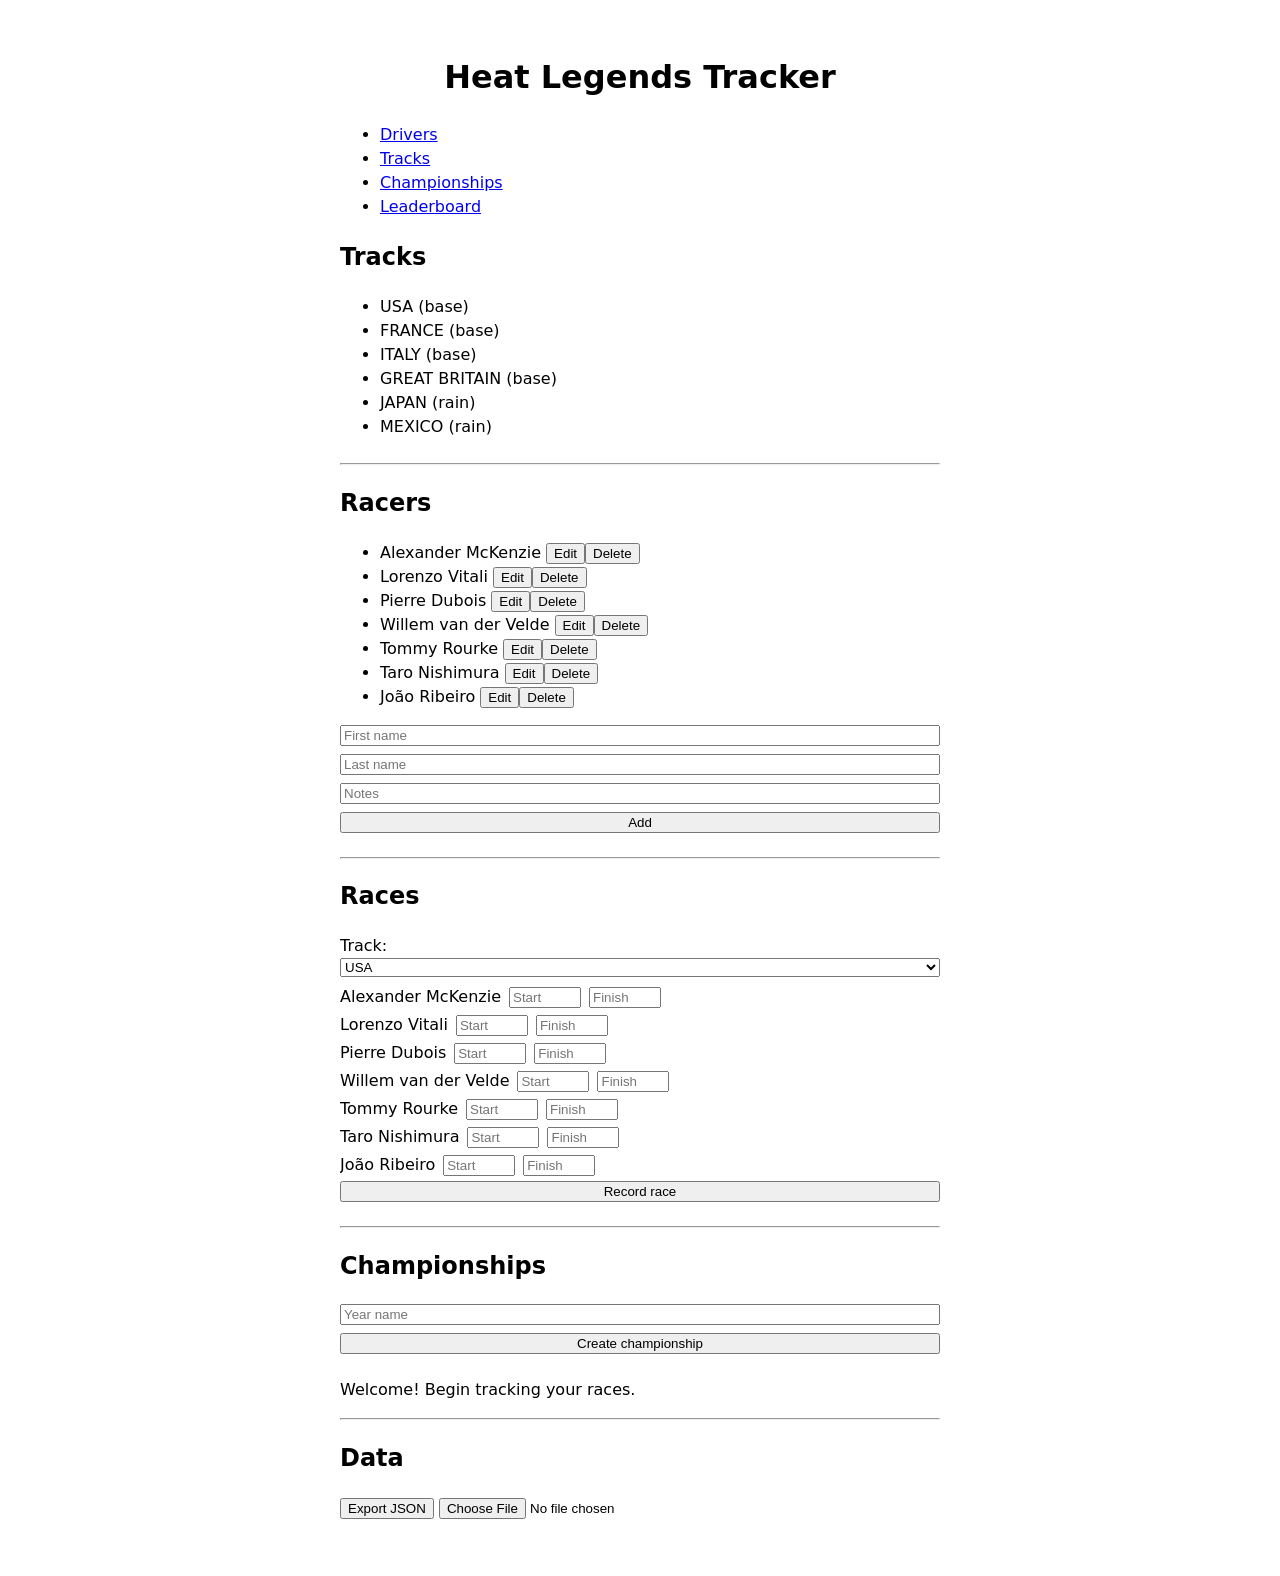
<file: index.html>
<!DOCTYPE html>
<html lang="en">
<head>
    <meta charset="utf-8">
    <meta name="viewport" content="width=device-width, initial-scale=1">
    <title>Heat Legends Tracker</title>
    <link rel="stylesheet" href="styles.css">
</head>
<body>
    <header>
        <h1>Heat Legends Tracker</h1>
    </header>
    <main>
        <nav id="home-nav">
            <ul>
                <li><a href="drivers.html">Drivers</a></li>
                <li><a href="index.html#tracks">Tracks</a></li>
                <li><a href="index.html#championships">Championships</a></li>
                <li><a href="leaderboard.html">Leaderboard</a></li>
            </ul>
        </nav>

        <section id="tracks">
            <h2>Tracks</h2>
            <ul id="track-list"></ul>
            <!-- tracks are hardcoded in code; editing is not exposed in UI -->
        </section>
        <hr>
        <section id="racers">
            <h2>Racers</h2>
            <ul id="racer-list"></ul>
            <form id="racer-form" onsubmit="return false;">
                <input type="text" id="racer-first" placeholder="First name" required>
                <input type="text" id="racer-last" placeholder="Last name" required>
                <input type="text" id="racer-notes" placeholder="Notes">
                <button id="racer-add-btn" type="button">Add</button>
            </form>
        </section>
        <hr>
        <section id="races">
            <h2>Races</h2>
            <form id="race-form" onsubmit="return false;">
                <label for="race-track">Track:</label>
                <select id="race-track"></select>
                <div id="race-positions"></div>
                <button id="race-add-btn" type="button">Record race</button>
            </form>
            <ul id="race-list"></ul>
        </section>
        <hr>
        <section id="championships">
            <h2>Championships</h2>
            <form id="year-form" onsubmit="return false;">
                <input type="text" id="year-name" placeholder="Year name" required>
                <div id="year-races"></div>
                <button id="year-add-btn" type="button">Create championship</button>
            </form>
            <ul id="year-list"></ul>
        </section>
        <p>Welcome! Begin tracking your races.</p>
        <hr>
        <section id="data">
            <h2>Data</h2>
            <button id="export-btn" type="button">Export JSON</button>
            <input type="file" id="import-file" accept="application/json">
        </section>
    </main>
    <script type="module" src="app.js" defer></script>
</body>
</html>
</file>
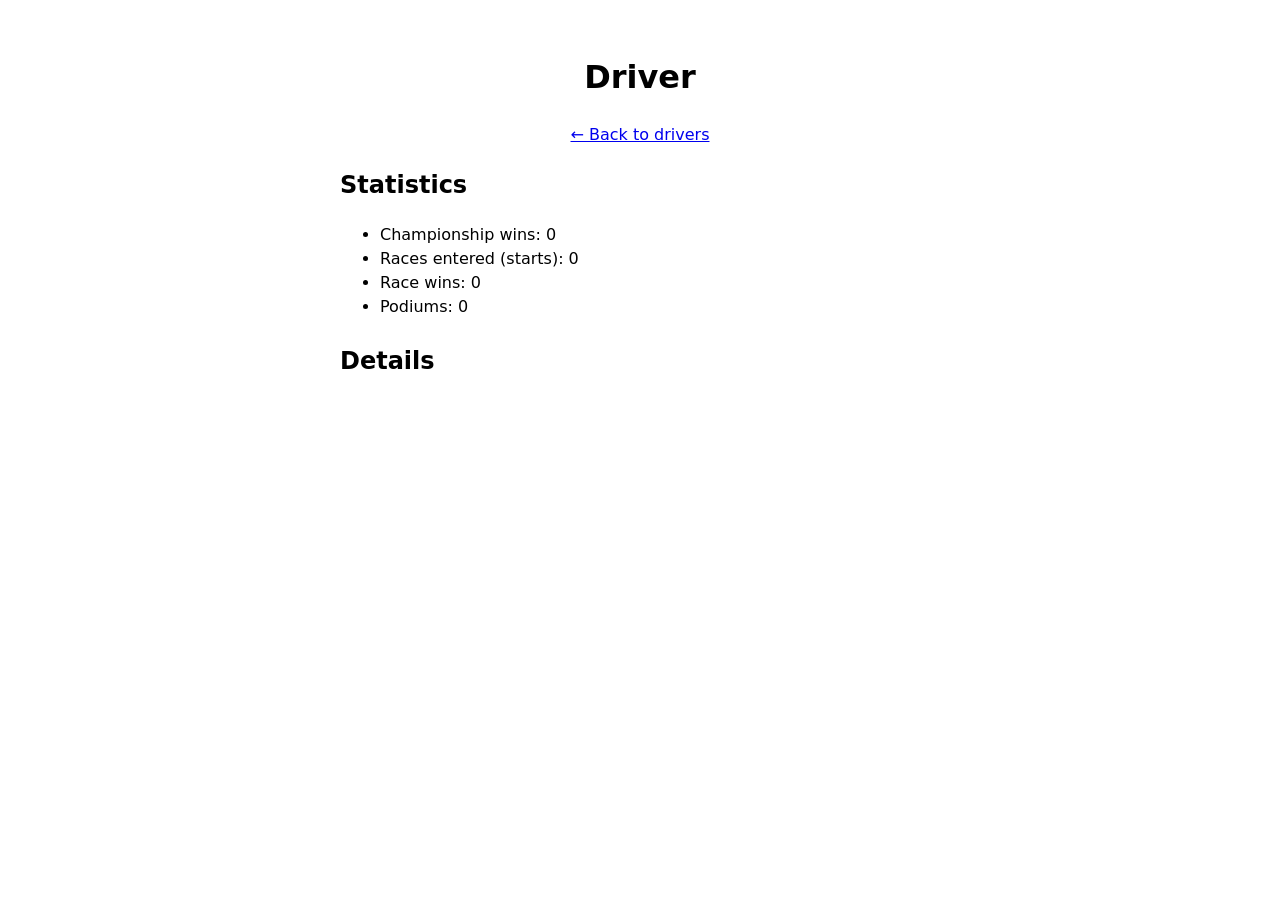
<file: driver-detail.html>
<!DOCTYPE html>
<html lang="en">
<head>
    <meta charset="utf-8">
    <meta name="viewport" content="width=device-width, initial-scale=1">
    <title>Driver Details - Heat Legends Tracker</title>
    <link rel="stylesheet" href="styles.css">
</head>
<body>
    <header>
        <h1 id="driver-name">Driver</h1>
        <p><a href="drivers.html">&larr; Back to drivers</a></p>
    </header>
    <main>
        <section id="stats">
            <h2>Statistics</h2>
            <ul>
                <li>Championship wins: <span id="stat-championships">0</span></li>
                <li>Races entered (starts): <span id="stat-starts">0</span></li>
                <li>Race wins: <span id="stat-wins">0</span></li>
                <li>Podiums: <span id="stat-podiums">0</span></li>
            </ul>
        </section>
        <section id="bio">
            <h2>Details</h2>
            <p id="driver-country"></p>
            <p id="driver-notes"></p>
        </section>
    </main>
    <script type="module" src="driver-detail.js" defer></script>
</body>
</html>
</file>
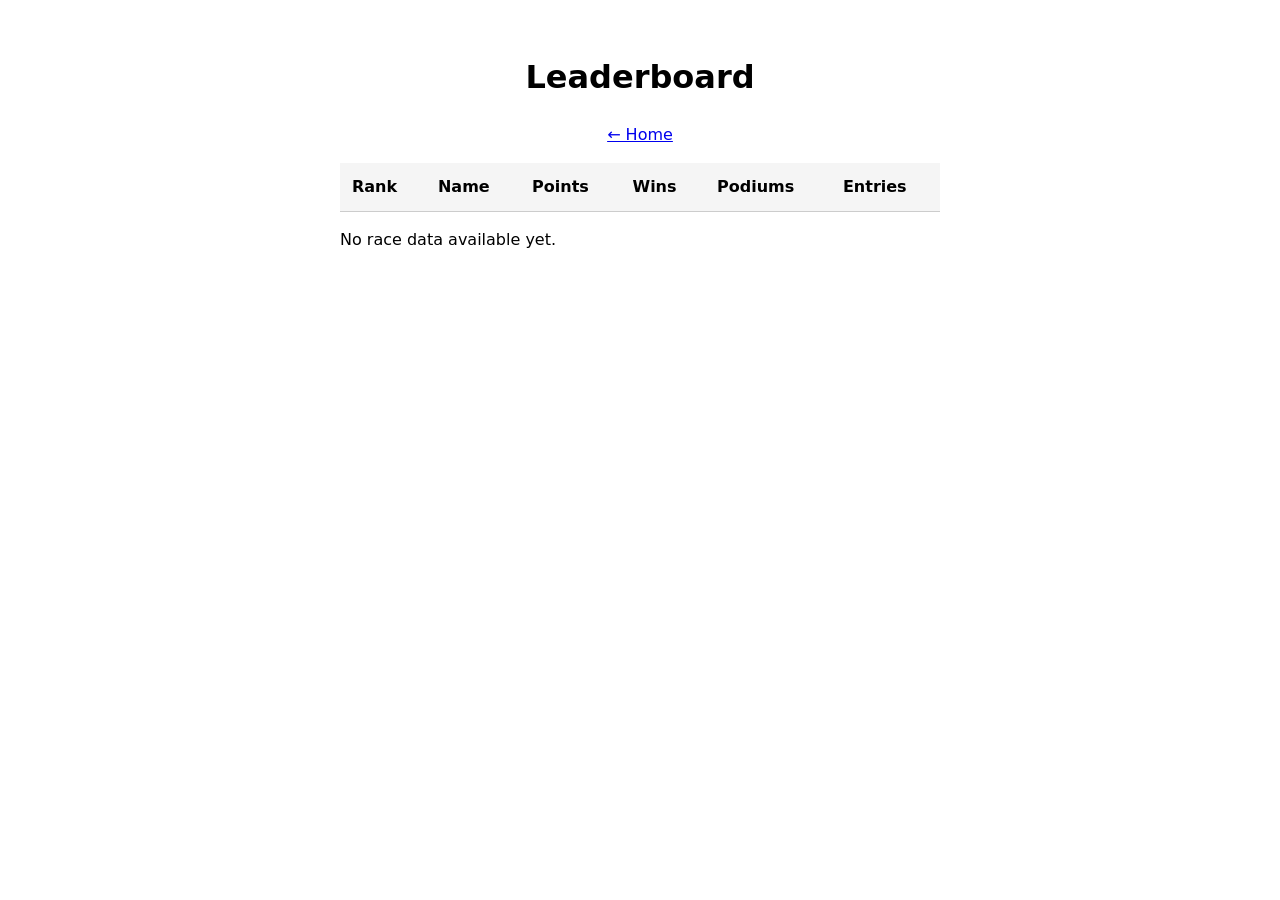
<file: leaderboard.html>
<!DOCTYPE html>
<html lang="en">
<head>
    <meta charset="utf-8">
    <meta name="viewport" content="width=device-width, initial-scale=1">
    <title>Leaderboard - Heat Legends Tracker</title>
    <link rel="stylesheet" href="styles.css">
</head>
<body>
    <header>
        <h1>Leaderboard</h1>
        <p><a href="index.html">&larr; Home</a></p>
    </header>
    <main>
        <table id="leaderboard-table">
            <thead>
                <tr>
                    <th>Rank</th>
                    <th>Name</th>
                    <th>Points</th>
                    <th>Wins</th>
                    <th>Podiums</th>
                    <th>Entries</th>
                </tr>
            </thead>
            <tbody id="leaderboard-body">
            </tbody>
        </table>
        <p id="no-races" style="display:none;">No race data available yet.</p>
    </main>
    <script type="module" src="leaderboard.js" defer></script>
</body>
</html>
</file>
<file: styles.css>
/* Mobile-first base styles */
body {
    margin: 0;
    font-family: system-ui, sans-serif;
    line-height: 1.5;
    padding: 1rem;
}
header {
    text-align: center;
    margin-bottom: 1rem;
}
main {
    max-width: 600px;
    margin: 0 auto;
}

section {
    margin-bottom: 1.5rem;
}

/* make forms stack nicely */
form input[type=text],
form select,
form button {
    display: block;
    width: 100%;
    box-sizing: border-box;
    margin-bottom: 0.5rem;
}

form input[type=number] {
    width: 4rem;
}

#race-positions {
    overflow-x: auto;
}

#year-races .year-row {
    display: flex;
    align-items: center;
    flex-wrap: wrap;
    gap: 0.5rem;
}

#year-races .year-row label {
    flex: 1;
    white-space: nowrap;
}
@media (min-width: 600px) {
    body {
        padding: 2rem;
    }
}

.race-row {
    display: flex;
    gap: 0.5rem;
    align-items: center;
    margin-bottom: 0.25rem;
}
.race-row input {
    width: 4rem;
}

/* drivers page styles */
#driver-list {
    display: flex;
    flex-direction: column;
    gap: 1rem;
    max-height: calc(100vh - 6rem); /* allow scrolling within main area */
    overflow-y: auto;
    padding: 0;
    list-style: none;
}

.driver-card {
    display: flex;
    align-items: center;
    width: 100%;
    /* remove extra padding per request */
    padding: 0;
    border: 1px solid #ccc;
    border-radius: 4px;
    text-decoration: none;
    color: inherit;
    min-height: 170px; /* increased by ~50px */
    position: relative;
}


.driver-card img {
    /* image should occupy roughly two thirds of the card width (double previous) */
    width: 66.666%;
    height: 100%;
    object-fit: cover;
    /* semicircle on the left edge now that the image is on the left */
    border-top-left-radius: 0;
    border-bottom-left-radius: 0;
    border-top-right-radius: 0;
    border-bottom-right-radius: 0;
    /* default order (image first) so it appears on the left side */
    /* add some spacing between image and text */
    margin-right: 1rem;
}

.driver-card .name {
    flex: 1;
    font-weight: bold;
    padding-left: 1rem; /* keep some space from the image */
}

.driver-card .flag {
    order: 3;
    margin-left: 0.5rem;
    font-size: 1.25rem;
}

/* leaderboard table */
#leaderboard-table {
    width: 100%;
    border-collapse: collapse;
    margin-top: 1rem;
}

#leaderboard-table th,
#leaderboard-table td {
    padding: 0.75rem;
    text-align: left;
    border-bottom: 1px solid #ccc;
}

#leaderboard-table th {
    background-color: #f5f5f5;
    font-weight: bold;
}

#leaderboard-table td:first-child {
    font-weight: bold;
}
</file>
